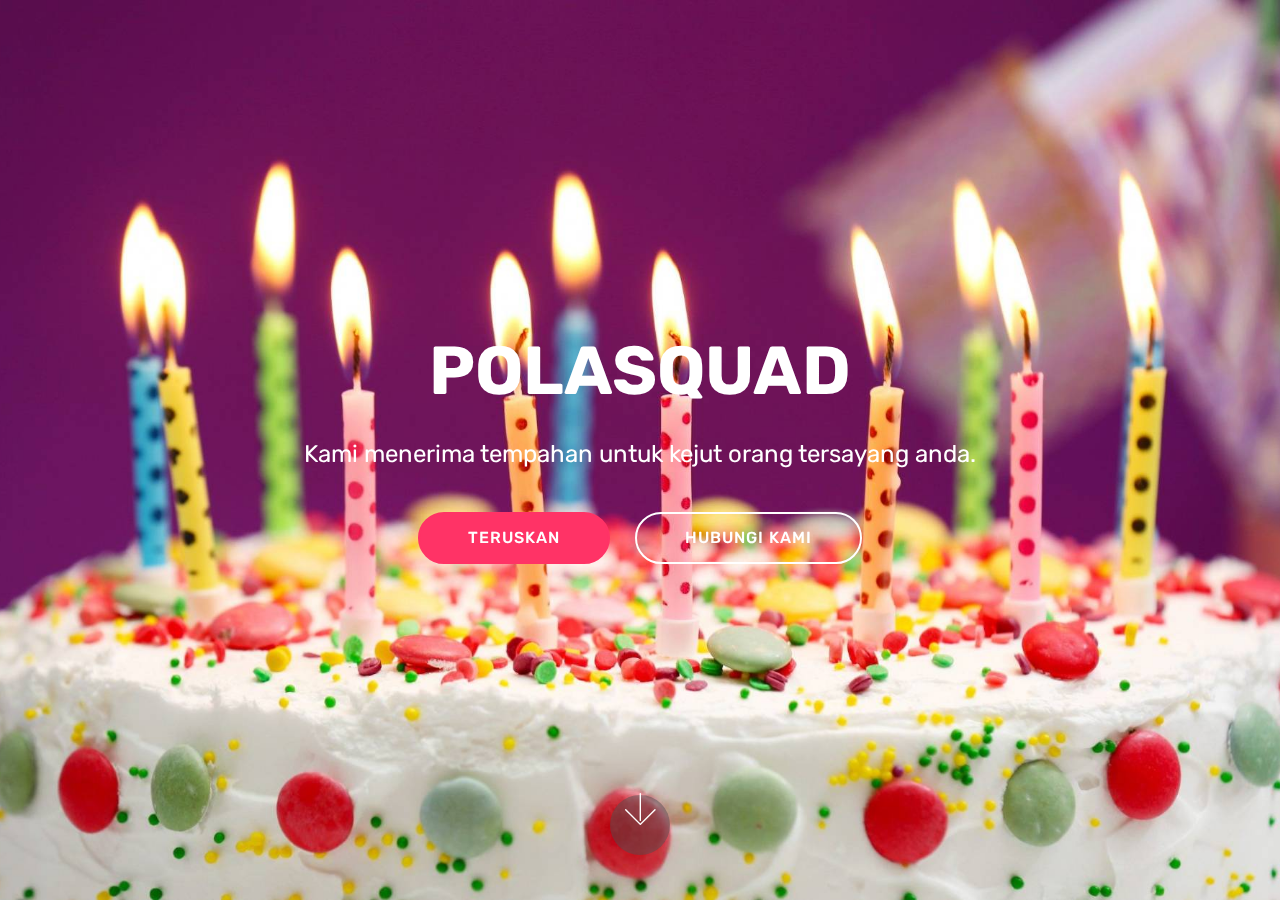
<file: index.html>
<!DOCTYPE html>
<html>
<head>
  <!-- Site made with Mobirise Website Builder v4.4.1, https://mobirise.com -->
  <meta charset="UTF-8">
  <meta http-equiv="X-UA-Compatible" content="IE=edge">
  <meta name="generator" content="Mobirise v4.4.1, mobirise.com">
  <meta name="viewport" content="width=device-width, initial-scale=1">
  <link rel="shortcut icon" href="assets/images/logo4.png" type="image/x-icon">
  <meta name="description" content="">
  <title>Home</title>
  <link rel="stylesheet" href="assets/web/assets/mobirise-icons/mobirise-icons.css">
  <link rel="stylesheet" href="assets/tether/tether.min.css">
  <link rel="stylesheet" href="assets/bootstrap/css/bootstrap.min.css">
  <link rel="stylesheet" href="assets/bootstrap/css/bootstrap-grid.min.css">
  <link rel="stylesheet" href="assets/bootstrap/css/bootstrap-reboot.min.css">
  <link rel="stylesheet" href="assets/theme/css/style.css">
  <link rel="stylesheet" href="assets/mobirise/css/mbr-additional.css" type="text/css">
  
  
  
</head>
<body>
<section class="cid-qDKL3vaZjy mbr-fullscreen mbr-parallax-background" id="header2-0" data-rv-view="12">

    

    

    <div class="container align-center">
        <div class="row justify-content-md-center">
            <div class="mbr-white col-md-10">
                <h1 class="mbr-section-title mbr-bold pb-3 mbr-fonts-style display-1">
                    POLASQUAD</h1>
                
                <p class="mbr-text pb-3 mbr-fonts-style display-5">Kami menerima tempahan untuk kejut orang tersayang anda.</p>
                <div class="mbr-section-btn"><a class="btn btn-md btn-secondary display-4" href="page1.html">TERUSKAN</a>
                    <a class="btn btn-md btn-white-outline display-4" href="page2.html">HUBUNGI KAMI</a></div>
            </div>
        </div>
    </div>
    <div class="mbr-arrow hidden-sm-down" aria-hidden="true">
        <a href="#next">
            <i class="mbri-down mbr-iconfont"></i>
        </a>
    </div>
</section>


  <section class="engine"><a href="https://mobirise.co/b">free web creator</a></section><script src="assets/web/assets/jquery/jquery.min.js"></script>
  <script src="assets/popper/popper.min.js"></script>
  <script src="assets/tether/tether.min.js"></script>
  <script src="assets/bootstrap/js/bootstrap.min.js"></script>
  <script src="assets/smooth-scroll/smooth-scroll.js"></script>
  <script src="assets/jarallax/jarallax.min.js"></script>
  <script src="assets/theme/js/script.js"></script>
  
  
</body>
</html>
</file>
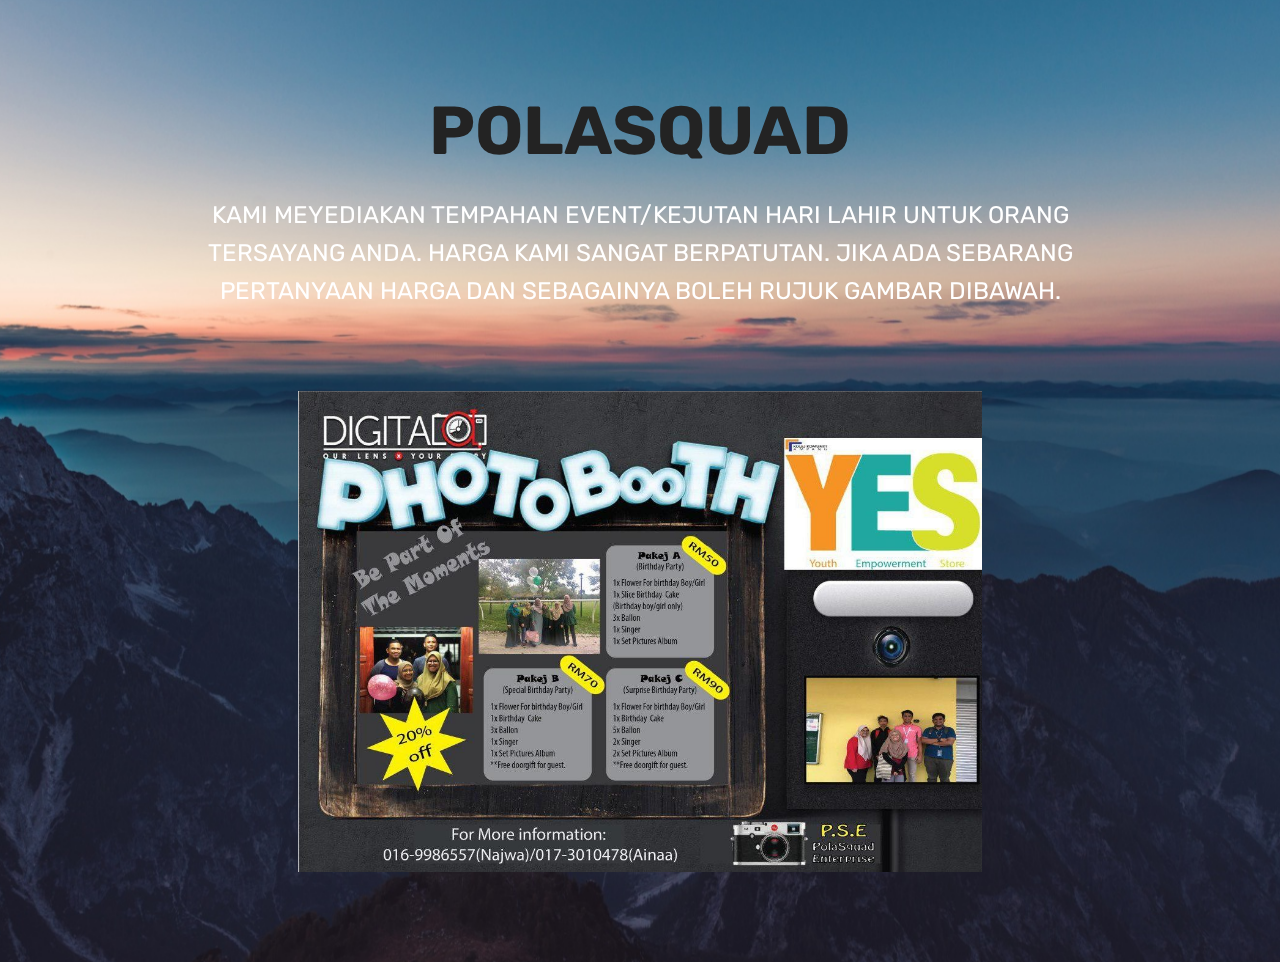
<file: page1.html>
<!DOCTYPE html>
<html>
<head>
  <!-- Site made with Mobirise Website Builder v4.4.1, https://mobirise.com -->
  <meta charset="UTF-8">
  <meta http-equiv="X-UA-Compatible" content="IE=edge">
  <meta name="generator" content="Mobirise v4.4.1, mobirise.com">
  <meta name="viewport" content="width=device-width, initial-scale=1">
  <link rel="shortcut icon" href="assets/images/logo4.png" type="image/x-icon">
  <meta name="description" content="Web Creator Description">
  <title>Page 1</title>
  <link rel="stylesheet" href="assets/tether/tether.min.css">
  <link rel="stylesheet" href="assets/bootstrap/css/bootstrap.min.css">
  <link rel="stylesheet" href="assets/bootstrap/css/bootstrap-grid.min.css">
  <link rel="stylesheet" href="assets/bootstrap/css/bootstrap-reboot.min.css">
  <link rel="stylesheet" href="assets/theme/css/style.css">
  <link rel="stylesheet" href="assets/mobirise/css/mbr-additional.css" type="text/css">
  
  
  
</head>
<body>
<section class="header4 cid-qDKMvajGzU mbr-parallax-background" id="header4-1" data-rv-view="15">

    

    

    <div class="container">
        <div class="row justify-content-md-center">
            <div class="media-content col-md-10">
                <h1 class="mbr-section-title align-center mbr-white pb-3 mbr-bold mbr-fonts-style display-1">
                    POLASQUAD</h1>
                
                <div class="mbr-text align-center mbr-white pb-3">
                    <p class="mbr-text mbr-fonts-style display-5">KAMI MEYEDIAKAN TEMPAHAN EVENT/KEJUTAN HARI LAHIR UNTUK ORANG TERSAYANG ANDA. HARGA KAMI SANGAT BERPATUTAN. JIKA ADA SEBARANG PERTANYAAN HARGA DAN SEBAGAINYA BOLEH RUJUK GAMBAR DIBAWAH.</p>
                </div>
                
            </div>
            <div class="mbr-figure pt-5">
                <img src="assets/images/photo-2017-12-14-12-56-10-1118x787.jpg" alt="Mobirise" title="" media-simple="true" style="width: 60%;">
            </div>
        </div>
    </div>
</section>


  <section class="engine"><a href="https://mobirise.co/n">bootstrap modal form</a></section><script src="assets/web/assets/jquery/jquery.min.js"></script>
  <script src="assets/popper/popper.min.js"></script>
  <script src="assets/tether/tether.min.js"></script>
  <script src="assets/bootstrap/js/bootstrap.min.js"></script>
  <script src="assets/smooth-scroll/smooth-scroll.js"></script>
  <script src="assets/jarallax/jarallax.min.js"></script>
  <script src="assets/theme/js/script.js"></script>
  
  
</body>
</html>
</file>
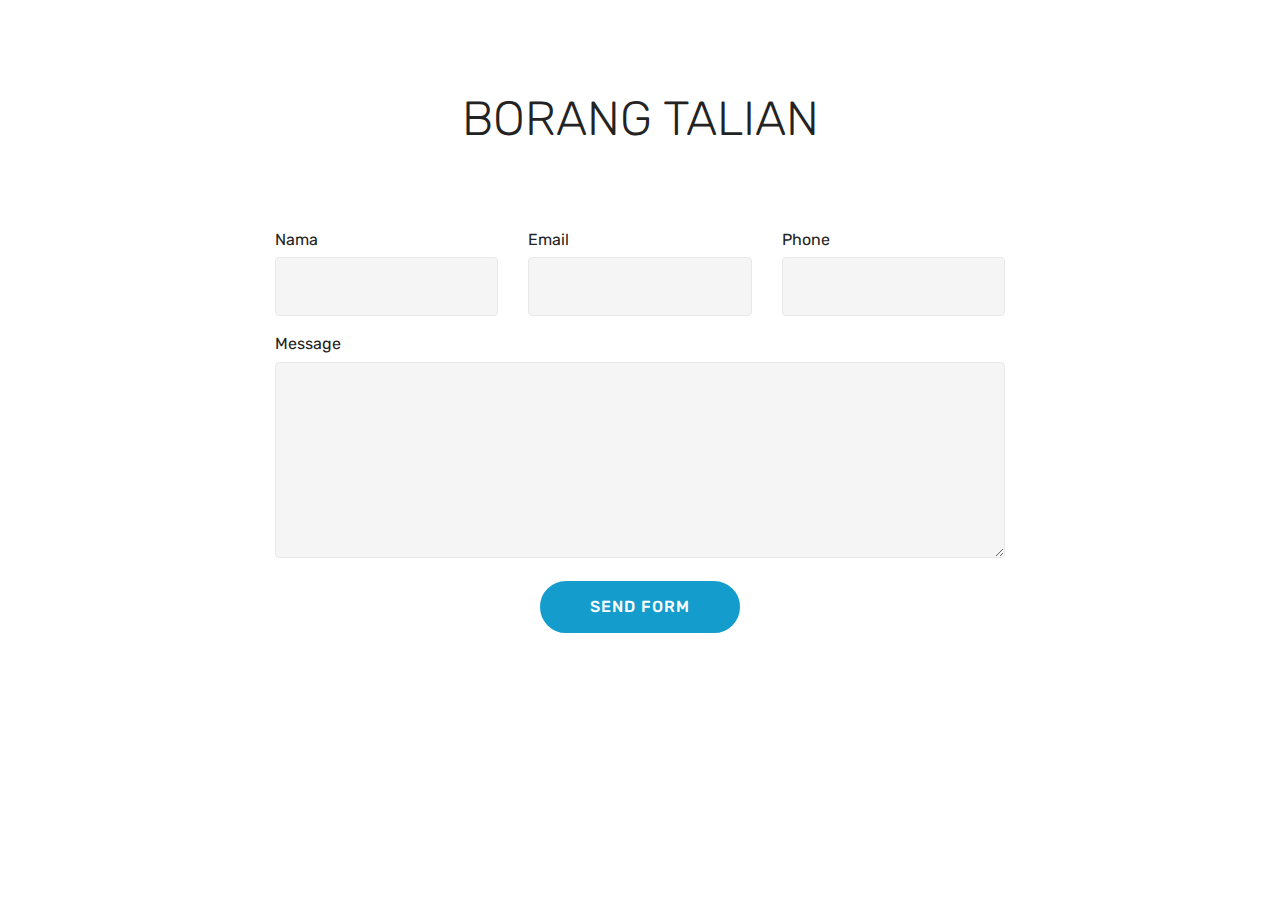
<file: page2.html>
<!DOCTYPE html>
<html>
<head>
  <!-- Site made with Mobirise Website Builder v4.4.1, https://mobirise.com -->
  <meta charset="UTF-8">
  <meta http-equiv="X-UA-Compatible" content="IE=edge">
  <meta name="generator" content="Mobirise v4.4.1, mobirise.com">
  <meta name="viewport" content="width=device-width, initial-scale=1">
  <link rel="shortcut icon" href="assets/images/logo4.png" type="image/x-icon">
  <meta name="description" content="Website Generator Description">
  <title>Page 2</title>
  <link rel="stylesheet" href="assets/tether/tether.min.css">
  <link rel="stylesheet" href="assets/bootstrap/css/bootstrap.min.css">
  <link rel="stylesheet" href="assets/bootstrap/css/bootstrap-grid.min.css">
  <link rel="stylesheet" href="assets/bootstrap/css/bootstrap-reboot.min.css">
  <link rel="stylesheet" href="assets/theme/css/style.css">
  <link rel="stylesheet" href="assets/mobirise/css/mbr-additional.css" type="text/css">
  
  
  
</head>
<body>
<section class="mbr-section form1 cid-qDKNI6PWOG" id="form1-2" data-rv-view="18">

    

    
    <div class="container">
        <div class="row justify-content-center">
            <div class="title col-12 col-lg-8">
                <h2 class="mbr-section-title align-center pb-3 mbr-fonts-style display-2">BORANG TALIAN</h2>
                <h3 class="mbr-section-subtitle align-center mbr-light pb-3 mbr-fonts-style display-5"></h3>
            </div>
        </div>
    </div>
    <div class="container">
        <div class="row justify-content-center">
            <div class="media-container-column col-lg-8" data-form-type="formoid">
                    <div data-form-alert="" hidden="">
                        Thanks for filling out the form!
                    </div>
            
                    <form class="mbr-form" action="https://mobirise.com/" method="post" data-form-title="Mobirise Form"><input type="hidden" data-form-email="true" value="W3/ew23H/WoRJPjEWqAUeLjmsPhDM2iDrazjVWp/76phgKeLM/GvXE58++1oAv5HpC80dRJVjTDIEXOAWpOYKvj5kfVX98RRUOBgVNOUyn19lTTF8L5C8f3ZEgzmYwul">
                        <div class="row row-sm-offset">
                            <div class="col-md-4 multi-horizontal" data-for="name">
                                <div class="form-group">
                                    <label class="form-control-label mbr-fonts-style display-7" for="name-form1-2">Nama</label>
                                    <input type="text" class="form-control" name="name" data-form-field="Name" required="" id="name-form1-2">
                                </div>
                            </div>
                            <div class="col-md-4 multi-horizontal" data-for="email">
                                <div class="form-group">
                                    <label class="form-control-label mbr-fonts-style display-7" for="email-form1-2">Email</label>
                                    <input type="email" class="form-control" name="email" data-form-field="Email" required="" id="email-form1-2">
                                </div>
                            </div>
                            <div class="col-md-4 multi-horizontal" data-for="phone">
                                <div class="form-group">
                                    <label class="form-control-label mbr-fonts-style display-7" for="phone-form1-2">Phone</label>
                                    <input type="tel" class="form-control" name="phone" data-form-field="Phone" id="phone-form1-2">
                                </div>
                            </div>
                        </div>
                        <div class="form-group" data-for="message">
                            <label class="form-control-label mbr-fonts-style display-7" for="message-form1-2">Message</label>
                            <textarea type="text" class="form-control" name="message" rows="7" data-form-field="Message" id="message-form1-2"></textarea>
                        </div>
            
                        <span class="input-group-btn">
                            <button href="" type="submit" class="btn btn-primary btn-form display-4">SEND FORM</button>
                        </span>
                    </form>
            </div>
        </div>
    </div>
</section>


  <section class="engine"><a href="https://mobirise.co/m">bootstrap table</a></section><script src="assets/web/assets/jquery/jquery.min.js"></script>
  <script src="assets/popper/popper.min.js"></script>
  <script src="assets/tether/tether.min.js"></script>
  <script src="assets/bootstrap/js/bootstrap.min.js"></script>
  <script src="assets/smooth-scroll/smooth-scroll.js"></script>
  <script src="assets/theme/js/script.js"></script>
  <script src="assets/formoid/formoid.min.js"></script>
  
  
</body>
</html>
</file>
<file: assets/web/assets/mobirise-icons/mobirise-icons.css>
@font-face {
  font-family: 'MobiriseIcons';
  src:  url('mobirise-icons.eot?spat4u');
  src:  url('mobirise-icons.eot?spat4u#iefix') format('embedded-opentype'),
    url('mobirise-icons.ttf?spat4u') format('truetype'),
    url('mobirise-icons.woff?spat4u') format('woff'),
    url('mobirise-icons.svg?spat4u#MobiriseIcons') format('svg');
  font-weight: normal;
  font-style: normal;
}

[class^="mbri-"], [class*=" mbri-"] {
  /* use !important to prevent issues with browser extensions that change fonts */
  font-family: MobiriseIcons !important;
  speak: none;
  font-style: normal;
  font-weight: normal;
  font-variant: normal;
  text-transform: none;
  line-height: 1;

  /* Better Font Rendering =========== */
  -webkit-font-smoothing: antialiased;
  -moz-osx-font-smoothing: grayscale;
}

.mbri-add-submenu:before {
  content: "\e900";
}
.mbri-alert:before {
  content: "\e901";
}
.mbri-align-center:before {
  content: "\e902";
}
.mbri-align-justify:before {
  content: "\e903";
}
.mbri-align-left:before {
  content: "\e904";
}
.mbri-align-right:before {
  content: "\e905";
}
.mbri-android:before {
  content: "\e906";
}
.mbri-apple:before {
  content: "\e907";
}
.mbri-arrow-down:before {
  content: "\e908";
}
.mbri-arrow-next:before {
  content: "\e909";
}
.mbri-arrow-prev:before {
  content: "\e90a";
}
.mbri-arrow-up:before {
  content: "\e90b";
}
.mbri-bold:before {
  content: "\e90c";
}
.mbri-bookmark:before {
  content: "\e90d";
}
.mbri-bootstrap:before {
  content: "\e90e";
}
.mbri-briefcase:before {
  content: "\e90f";
}
.mbri-browse:before {
  content: "\e910";
}
.mbri-bulleted-list:before {
  content: "\e911";
}
.mbri-calendar:before {
  content: "\e912";
}
.mbri-camera:before {
  content: "\e913";
}
.mbri-cart-add:before {
  content: "\e914";
}
.mbri-cart-full:before {
  content: "\e915";
}
.mbri-cash:before {
  content: "\e916";
}
.mbri-change-style:before {
  content: "\e917";
}
.mbri-chat:before {
  content: "\e918";
}
.mbri-clock:before {
  content: "\e919";
}
.mbri-close:before {
  content: "\e91a";
}
.mbri-cloud:before {
  content: "\e91b";
}
.mbri-code:before {
  content: "\e91c";
}
.mbri-contact-form:before {
  content: "\e91d";
}
.mbri-credit-card:before {
  content: "\e91e";
}
.mbri-cursor-click:before {
  content: "\e91f";
}
.mbri-cust-feedback:before {
  content: "\e920";
}
.mbri-database:before {
  content: "\e921";
}
.mbri-delivery:before {
  content: "\e922";
}
.mbri-desktop:before {
  content: "\e923";
}
.mbri-devices:before {
  content: "\e924";
}
.mbri-down:before {
  content: "\e925";
}
.mbri-download:before {
  content: "\e989";
}
.mbri-drag-n-drop:before {
  content: "\e927";
}
.mbri-drag-n-drop2:before {
  content: "\e928";
}
.mbri-edit:before {
  content: "\e929";
}
.mbri-edit2:before {
  content: "\e92a";
}
.mbri-error:before {
  content: "\e92b";
}
.mbri-extension:before {
  content: "\e92c";
}
.mbri-features:before {
  content: "\e92d";
}
.mbri-file:before {
  content: "\e92e";
}
.mbri-flag:before {
  content: "\e92f";
}
.mbri-folder:before {
  content: "\e930";
}
.mbri-gift:before {
  content: "\e931";
}
.mbri-github:before {
  content: "\e932";
}
.mbri-globe:before {
  content: "\e933";
}
.mbri-globe-2:before {
  content: "\e934";
}
.mbri-growing-chart:before {
  content: "\e935";
}
.mbri-hearth:before {
  content: "\e936";
}
.mbri-help:before {
  content: "\e937";
}
.mbri-home:before {
  content: "\e938";
}
.mbri-hot-cup:before {
  content: "\e939";
}
.mbri-idea:before {
  content: "\e93a";
}
.mbri-image-gallery:before {
  content: "\e93b";
}
.mbri-image-slider:before {
  content: "\e93c";
}
.mbri-info:before {
  content: "\e93d";
}
.mbri-italic:before {
  content: "\e93e";
}
.mbri-key:before {
  content: "\e93f";
}
.mbri-laptop:before {
  content: "\e940";
}
.mbri-layers:before {
  content: "\e941";
}
.mbri-left-right:before {
  content: "\e942";
}
.mbri-left:before {
  content: "\e943";
}
.mbri-letter:before {
  content: "\e944";
}
.mbri-like:before {
  content: "\e945";
}
.mbri-link:before {
  content: "\e946";
}
.mbri-lock:before {
  content: "\e947";
}
.mbri-login:before {
  content: "\e948";
}
.mbri-logout:before {
  content: "\e949";
}
.mbri-magic-stick:before {
  content: "\e94a";
}
.mbri-map-pin:before {
  content: "\e94b";
}
.mbri-menu:before {
  content: "\e94c";
}
.mbri-mobile:before {
  content: "\e94d";
}
.mbri-mobile2:before {
  content: "\e94e";
}
.mbri-mobirise:before {
  content: "\e94f";
}
.mbri-more-horizontal:before {
  content: "\e950";
}
.mbri-more-vertical:before {
  content: "\e951";
}
.mbri-music:before {
  content: "\e952";
}
.mbri-new-file:before {
  content: "\e953";
}
.mbri-numbered-list:before {
  content: "\e954";
}
.mbri-opened-folder:before {
  content: "\e955";
}
.mbri-pages:before {
  content: "\e956";
}
.mbri-paper-plane:before {
  content: "\e957";
}
.mbri-paperclip:before {
  content: "\e958";
}
.mbri-photo:before {
  content: "\e959";
}
.mbri-photos:before {
  content: "\e95a";
}
.mbri-pin:before {
  content: "\e95b";
}
.mbri-play:before {
  content: "\e95c";
}
.mbri-plus:before {
  content: "\e95d";
}
.mbri-preview:before {
  content: "\e95e";
}
.mbri-print:before {
  content: "\e95f";
}
.mbri-protect:before {
  content: "\e960";
}
.mbri-question:before {
  content: "\e961";
}
.mbri-quote-left:before {
  content: "\e962";
}
.mbri-quote-right:before {
  content: "\e963";
}
.mbri-refresh:before {
  content: "\e964";
}
.mbri-responsive:before {
  content: "\e965";
}
.mbri-right:before {
  content: "\e966";
}
.mbri-rocket:before {
  content: "\e967";
}
.mbri-sad-face:before {
  content: "\e968";
}
.mbri-sale:before {
  content: "\e969";
}
.mbri-save:before {
  content: "\e96a";
}
.mbri-search:before {
  content: "\e96b";
}
.mbri-setting:before {
  content: "\e96c";
}
.mbri-setting2:before {
  content: "\e96d";
}
.mbri-setting3:before {
  content: "\e96e";
}
.mbri-share:before {
  content: "\e96f";
}
.mbri-shopping-bag:before {
  content: "\e970";
}
.mbri-shopping-basket:before {
  content: "\e971";
}
.mbri-shopping-cart:before {
  content: "\e972";
}
.mbri-sites:before {
  content: "\e973";
}
.mbri-smile-face:before {
  content: "\e974";
}
.mbri-speed:before {
  content: "\e975";
}
.mbri-star:before {
  content: "\e976";
}
.mbri-success:before {
  content: "\e977";
}
.mbri-sun:before {
  content: "\e978";
}
.mbri-sun2:before {
  content: "\e979";
}
.mbri-tablet:before {
  content: "\e97a";
}
.mbri-tablet-vertical:before {
  content: "\e97b";
}
.mbri-target:before {
  content: "\e97c";
}
.mbri-timer:before {
  content: "\e97d";
}
.mbri-to-ftp:before {
  content: "\e97e";
}
.mbri-to-local-drive:before {
  content: "\e97f";
}
.mbri-touch-swipe:before {
  content: "\e980";
}
.mbri-touch:before {
  content: "\e981";
}
.mbri-trash:before {
  content: "\e982";
}
.mbri-underline:before {
  content: "\e983";
}
.mbri-unlink:before {
  content: "\e984";
}
.mbri-unlock:before {
  content: "\e985";
}
.mbri-up-down:before {
  content: "\e986";
}
.mbri-up:before {
  content: "\e987";
}
.mbri-update:before {
  content: "\e988";
}
.mbri-upload:before {
 content: "\e926"; 
}
.mbri-user:before {
  content: "\e98a";
}
.mbri-user2:before {
  content: "\e98b";
}
.mbri-users:before {
  content: "\e98c";
}
.mbri-video:before {
  content: "\e98d";
}
.mbri-video-play:before {
  content: "\e98e";
}
.mbri-watch:before {
  content: "\e98f";
}
.mbri-website-theme:before {
  content: "\e990";
}
.mbri-wifi:before {
  content: "\e991";
}
.mbri-windows:before {
  content: "\e992";
}
.mbri-zoom-out:before {
  content: "\e993";
}
.mbri-redo:before {
  content: "\e994";
}
.mbri-undo:before {
  content: "\e995";
}
</file>
<file: assets/theme/css/style.css>
/*!
 * Mobirise v4 theme (https://mobirise.com/)
 * Copyright 2017 Mobirise
 */
section {
  background-color: #eeeeee; }

section,
.container,
.container-fluid {
  position: relative;
  word-wrap: break-word; }

a.mbr-iconfont:hover {
  text-decoration: none; }

.article .lead p, .article .lead ul, .article .lead ol, .article .lead pre, .article .lead blockquote {
  margin-bottom: 0; }

a {
  font-style: normal;
  font-weight: 400;
  cursor: pointer; }
  a, a:hover {
    text-decoration: none; }

figure {
  margin-bottom: 0; }

body {
  color: #232323; }

h1, h2, h3, h4, h5, h6,
.h1, .h2, .h3, .h4, .h5, .h6,
.display-1, .display-2, .display-3, .display-4 {
  line-height: 1;
  word-break: break-word;
  word-wrap: break-word; }

b, strong {
  font-weight: bold; }

blockquote {
  padding: 10px 0 10px 20px;
  position: relative;
  border-left: 2px solid;
  border-color: #ff3366; }

input:-webkit-autofill, input:-webkit-autofill:hover, input:-webkit-autofill:focus, input:-webkit-autofill:active {
  transition-delay: 9999s;
  transition-property: background-color, color; }

textarea[type="hidden"] {
  display: none; }

body {
  position: relative; }

section {
  background-position: 50% 50%;
  background-repeat: no-repeat;
  background-size: cover; }
  section .mbr-background-video,
  section .mbr-background-video-preview {
    position: absolute;
    bottom: 0;
    left: 0;
    right: 0;
    top: 0; }

.hidden {
  visibility: hidden; }

.mbr-z-index20 {
  z-index: 20; }

/*! Base colors */
.mbr-white {
  color: #ffffff; }

.mbr-black {
  color: #000000; }

.mbr-bg-white {
  background-color: #ffffff; }

.mbr-bg-black {
  background-color: #000000; }

/*! Text-aligns */
.align-left {
  text-align: left; }

.align-center {
  text-align: center; }

.align-right {
  text-align: right; }

@media (max-width: 767px) {
  .align-left, .align-center, .align-right, .mbr-section-btn, .mbr-section-title {
    text-align: center; } }
/*! Font-weight  */
.mbr-light {
  font-weight: 300; }

.mbr-regular {
  font-weight: 400; }

.mbr-semibold {
  font-weight: 500; }

.mbr-bold {
  font-weight: 700; }

/*! Media  */
.media-size-item {
  -webkit-flex: 1 1 auto;
  -moz-flex: 1 1 auto;
  -ms-flex: 1 1 auto;
  -o-flex: 1 1 auto;
  flex: 1 1 auto; }

.media-content {
  -webkit-flex-basis: 100%;
  flex-basis: 100%; }

.media-container-row {
  display: -ms-flexbox;
  display: -webkit-flex;
  display: flex;
  -webkit-flex-direction: row;
  -ms-flex-direction: row;
  flex-direction: row;
  -webkit-flex-wrap: wrap;
  -ms-flex-wrap: wrap;
  flex-wrap: wrap;
  -webkit-justify-content: center;
  -ms-flex-pack: center;
  justify-content: center;
  -webkit-align-content: center;
  -ms-flex-line-pack: center;
  align-content: center;
  -webkit-align-items: start;
  -ms-flex-align: start;
  align-items: start; }
  .media-container-row .media-size-item {
    width: 400px; }

.media-container-column {
  display: -ms-flexbox;
  display: -webkit-flex;
  display: flex;
  -webkit-flex-direction: column;
  -ms-flex-direction: column;
  flex-direction: column;
  -webkit-flex-wrap: wrap;
  -ms-flex-wrap: wrap;
  flex-wrap: wrap;
  -webkit-justify-content: center;
  -ms-flex-pack: center;
  justify-content: center;
  -webkit-align-content: center;
  -ms-flex-line-pack: center;
  align-content: center;
  -webkit-align-items: stretch;
  -ms-flex-align: stretch;
  align-items: stretch; }
  .media-container-column > * {
    width: 100%; }

@media (min-width: 992px) {
  .media-container-row {
    -webkit-flex-wrap: nowrap;
    -ms-flex-wrap: nowrap;
    flex-wrap: nowrap; } }
figure {
  overflow: hidden; }

figure[mbr-media-size] {
  transition: width 0.1s; }

.mbr-figure img, .mbr-figure iframe {
  display: block;
  width: 100%; }

.card {
  background-color: transparent;
  border: none; }

.card-img {
  text-align: center;
  flex-shrink: 0; }

.media {
  max-width: 100%;
  margin: 0 auto; }

.mbr-figure {
  -ms-flex-item-align: center;
  -ms-grid-row-align: center;
  -webkit-align-self: center;
  align-self: center; }

.media-container > div {
  max-width: 100%; }

.mbr-figure img, .card-img img {
  width: 100%; }

@media (max-width: 991px) {
  .media-size-item {
    width: auto !important; }

  .media {
    width: auto; }

  .mbr-figure {
    width: 100% !important; } }
/*! Buttons */
.mbr-section-btn {
  margin-left: -.25rem;
  margin-right: -.25rem;
  font-size: 0; }

nav .mbr-section-btn {
  margin-left: 0rem;
  margin-right: 0rem; }

/*! Btn icon margin */
.btn .mbr-iconfont, .btn.btn-sm .mbr-iconfont {
  cursor: pointer;
  margin-right: 0.5rem; }

.btn.btn-md .mbr-iconfont, .btn.btn-md .mbr-iconfont {
  margin-right: 0.8rem; }

.mbr-regular {
  font-weight: 400; }

.mbr-semibold {
  font-weight: 500; }

.mbr-bold {
  font-weight: 700; }

[type="submit"] {
  -webkit-appearance: none; }

/*! Full-screen */
.mbr-fullscreen .mbr-overlay {
  min-height: 100vh; }

.mbr-fullscreen {
  display: flex;
  display: -webkit-flex;
  display: -moz-flex;
  display: -ms-flex;
  display: -o-flex;
  align-items: center;
  -webkit-align-items: center;
  min-height: 100vh;
  padding-top: 3rem;
  padding-bottom: 3rem; }

/*! Map */
.map {
  height: 25rem;
  position: relative; }
  .map iframe {
    width: 100%;
    height: 100%; }

/* Form */
.form-asterisk {
  font-family: initial;
  position: absolute;
  top: -2px;
  font-weight: normal; }

/*! Scroll to top arrow */
.mbr-arrow-up {
  bottom: 25px;
  right: 90px;
  position: fixed;
  text-align: right;
  z-index: 5000;
  color: #ffffff;
  font-size: 32px;
  transform: rotate(180deg);
  -webkit-transform: rotate(180deg); }

.mbr-arrow-up a {
  background: rgba(0, 0, 0, 0.2);
  border-radius: 3px;
  color: #fff;
  display: inline-block;
  height: 60px;
  width: 60px;
  outline-style: none !important;
  position: relative;
  text-decoration: none;
  transition: all .3s ease-in-out;
  cursor: pointer;
  text-align: center; }
  .mbr-arrow-up a:hover {
    background-color: rgba(0, 0, 0, 0.4); }
  .mbr-arrow-up a i {
    line-height: 60px; }

.mbr-arrow-up-icon {
  display: block;
  color: #fff; }

.mbr-arrow-up-icon::before {
  content: "\203a";
  display: inline-block;
  font-family: serif;
  font-size: 32px;
  line-height: 1;
  font-style: normal;
  position: relative;
  top: 6px;
  left: -4px;
  -webkit-transform: rotate(-90deg);
  transform: rotate(-90deg); }

/*! Arrow Down */
.mbr-arrow {
  position: absolute;
  bottom: 45px;
  left: 50%;
  width: 60px;
  height: 60px;
  cursor: pointer;
  background-color: rgba(80, 80, 80, 0.5);
  border-radius: 50%;
  -webkit-transform: translateX(-50%);
  transform: translateX(-50%); }
  .mbr-arrow > a {
    display: inline-block;
    text-decoration: none;
    outline-style: none;
    -webkit-animation: arrowdown 1.7s ease-in-out infinite;
    animation: arrowdown 1.7s ease-in-out infinite; }
    .mbr-arrow > a > i {
      position: absolute;
      top: -2px;
      left: 15px;
      font-size: 2rem; }

@keyframes arrowdown {
  0% {
    transform: translateY(0px);
    -webkit-transform: translateY(0px); }
  50% {
    transform: translateY(-5px);
    -webkit-transform: translateY(-5px); }
  100% {
    transform: translateY(0px);
    -webkit-transform: translateY(0px); } }
@-webkit-keyframes arrowdown {
  0% {
    transform: translateY(0px);
    -webkit-transform: translateY(0px); }
  50% {
    transform: translateY(-5px);
    -webkit-transform: translateY(-5px); }
  100% {
    transform: translateY(0px);
    -webkit-transform: translateY(0px); } }
@media (max-width: 500px) {
  .mbr-arrow-up {
    left: 50%;
    right: auto;
    transform: translateX(-50%) rotate(180deg);
    -webkit-transform: translateX(-50%) rotate(180deg); } }
/*Gradients animation*/
@keyframes gradient-animation {
  from {
    background-position: 0% 100%;
    animation-timing-function: ease-in-out; }
  to {
    background-position: 100% 0%;
    animation-timing-function: ease-in-out; } }
@-webkit-keyframes gradient-animation {
  from {
    background-position: 0% 100%;
    animation-timing-function: ease-in-out; }
  to {
    background-position: 100% 0%;
    animation-timing-function: ease-in-out; } }
.bg-gradient {
  background-size: 200% 200%;
  animation: gradient-animation 5s infinite alternate;
  -webkit-animation: gradient-animation 5s infinite alternate; }

.menu .navbar-brand {
  display: -webkit-flex; }
  .menu .navbar-brand span {
    display: flex;
    display: -webkit-flex; }
  .menu .navbar-brand .navbar-caption-wrap {
    display: -webkit-flex; }
  .menu .navbar-brand .navbar-logo img {
    display: -webkit-flex; }
@media (min-width: 768px) and (max-width: 991px) {
  .menu .navbar-toggleable-sm .navbar-nav {
    display: -webkit-box;
    display: -webkit-flex;
    display: -ms-flexbox; } }
@media (min-width: 992px) {
  .menu .navbar-nav.nav-dropdown {
    display: -webkit-flex; }
  .menu .navbar-toggleable-sm .navbar-collapse {
    display: -webkit-flex !important; } }

/*# sourceMappingURL=style.css.map */
.engine {
	position: absolute;
	text-indent: -2400px;
	text-align: center;
	padding: 0;
	top: 0;
	left: -2400px;
}
</file>
<file: assets/mobirise/css/mbr-additional.css>
@import url(https://fonts.googleapis.com/css?family=Rubik:300,300i,400,400i,500,500i,700,700i,900,900i);





body {
  font-style: normal;
  line-height: 1.5;
}
.mbr-section-title {
  font-style: normal;
  line-height: 1.2;
}
.mbr-section-subtitle {
  line-height: 1.3;
}
.mbr-text {
  font-style: normal;
  line-height: 1.6;
}
.display-1 {
  font-family: 'Rubik', sans-serif;
  font-size: 4.25rem;
}
.display-1 > .mbr-iconfont {
  font-size: 6.8rem;
}
.display-2 {
  font-family: 'Rubik', sans-serif;
  font-size: 3rem;
}
.display-2 > .mbr-iconfont {
  font-size: 4.8rem;
}
.display-4 {
  font-family: 'Rubik', sans-serif;
  font-size: 1rem;
}
.display-4 > .mbr-iconfont {
  font-size: 1.6rem;
}
.display-5 {
  font-family: 'Rubik', sans-serif;
  font-size: 1.5rem;
}
.display-5 > .mbr-iconfont {
  font-size: 2.4rem;
}
.display-7 {
  font-family: 'Rubik', sans-serif;
  font-size: 1rem;
}
.display-7 > .mbr-iconfont {
  font-size: 1.6rem;
}
/* ---- Fluid typography for mobile devices ---- */
/* 1.4 - font scale ratio ( bootstrap == 1.42857 ) */
/* 100vw - current viewport width */
/* (48 - 20)  48 == 48rem == 768px, 20 == 20rem == 320px(minimal supported viewport) */
/* 0.65 - min scale variable, may vary */
@media (max-width: 768px) {
  .display-1 {
    font-size: 3.4rem;
    font-size: calc( 2.1374999999999997rem + (4.25 - 2.1374999999999997) * ((100vw - 20rem) / (48 - 20)));
    line-height: calc( 1.4 * (2.1374999999999997rem + (4.25 - 2.1374999999999997) * ((100vw - 20rem) / (48 - 20))));
  }
  .display-2 {
    font-size: 2.4rem;
    font-size: calc( 1.7rem + (3 - 1.7) * ((100vw - 20rem) / (48 - 20)));
    line-height: calc( 1.4 * (1.7rem + (3 - 1.7) * ((100vw - 20rem) / (48 - 20))));
  }
  .display-4 {
    font-size: 0.8rem;
    font-size: calc( 1rem + (1 - 1) * ((100vw - 20rem) / (48 - 20)));
    line-height: calc( 1.4 * (1rem + (1 - 1) * ((100vw - 20rem) / (48 - 20))));
  }
  .display-5 {
    font-size: 1.2rem;
    font-size: calc( 1.175rem + (1.5 - 1.175) * ((100vw - 20rem) / (48 - 20)));
    line-height: calc( 1.4 * (1.175rem + (1.5 - 1.175) * ((100vw - 20rem) / (48 - 20))));
  }
}
/* Buttons */
.btn {
  font-weight: 500;
  border-width: 2px;
  font-style: normal;
  letter-spacing: 1px;
  margin: .4rem .8rem;
  white-space: normal;
  -webkit-transition: all 0.3s ease-in-out;
  -moz-transition: all 0.3s ease-in-out;
  transition: all 0.3s ease-in-out;
  padding: 1rem 3rem;
  border-radius: 3px;
  display: inline-flex;
  align-items: center;
  justify-content: center;
  word-break: break-word;
}
.btn-sm {
  font-weight: 500;
  letter-spacing: 1px;
  -webkit-transition: all 0.3s ease-in-out;
  -moz-transition: all 0.3s ease-in-out;
  transition: all 0.3s ease-in-out;
  padding: 0.6rem 1.5rem;
  border-radius: 3px;
}
.btn-md {
  font-weight: 500;
  letter-spacing: 1px;
  margin: .4rem .8rem !important;
  -webkit-transition: all 0.3s ease-in-out;
  -moz-transition: all 0.3s ease-in-out;
  transition: all 0.3s ease-in-out;
  padding: 1rem 3rem;
  border-radius: 3px;
}
.btn-lg {
  font-weight: 500;
  letter-spacing: 1px;
  margin: .4rem .8rem !important;
  -webkit-transition: all 0.3s ease-in-out;
  -moz-transition: all 0.3s ease-in-out;
  transition: all 0.3s ease-in-out;
  padding: 1.2rem 3.2rem;
  border-radius: 3px;
}
.bg-primary {
  background-color: #149dcc !important;
}
.bg-success {
  background-color: #f7ed4a !important;
}
.bg-info {
  background-color: #82786e !important;
}
.bg-warning {
  background-color: #879a9f !important;
}
.bg-danger {
  background-color: #b1a374 !important;
}
.btn-primary,
.btn-primary:active {
  background-color: #149dcc;
  border-color: #149dcc;
  color: #ffffff;
}
.btn-primary:hover,
.btn-primary:focus,
.btn-primary.focus,
.btn-primary.active {
  color: #ffffff;
  background-color: #0d6786;
  border-color: #0d6786;
}
.btn-primary.disabled,
.btn-primary:disabled {
  color: #ffffff !important;
  background-color: #0d6786 !important;
  border-color: #0d6786 !important;
}
.btn-secondary,
.btn-secondary:active {
  background-color: #ff3366;
  border-color: #ff3366;
  color: #ffffff;
}
.btn-secondary:hover,
.btn-secondary:focus,
.btn-secondary.focus,
.btn-secondary.active {
  color: #ffffff;
  background-color: #e50039;
  border-color: #e50039;
}
.btn-secondary.disabled,
.btn-secondary:disabled {
  color: #ffffff !important;
  background-color: #e50039 !important;
  border-color: #e50039 !important;
}
.btn-info,
.btn-info:active {
  background-color: #82786e;
  border-color: #82786e;
  color: #ffffff;
}
.btn-info:hover,
.btn-info:focus,
.btn-info.focus,
.btn-info.active {
  color: #ffffff;
  background-color: #59524b;
  border-color: #59524b;
}
.btn-info.disabled,
.btn-info:disabled {
  color: #ffffff !important;
  background-color: #59524b !important;
  border-color: #59524b !important;
}
.btn-success,
.btn-success:active {
  background-color: #f7ed4a;
  border-color: #f7ed4a;
  color: #ffffff;
}
.btn-success:hover,
.btn-success:focus,
.btn-success.focus,
.btn-success.active {
  color: #ffffff;
  background-color: #eadd0a;
  border-color: #eadd0a;
}
.btn-success.disabled,
.btn-success:disabled {
  color: #ffffff !important;
  background-color: #eadd0a !important;
  border-color: #eadd0a !important;
}
.btn-warning,
.btn-warning:active {
  background-color: #879a9f;
  border-color: #879a9f;
  color: #ffffff;
}
.btn-warning:hover,
.btn-warning:focus,
.btn-warning.focus,
.btn-warning.active {
  color: #ffffff;
  background-color: #617479;
  border-color: #617479;
}
.btn-warning.disabled,
.btn-warning:disabled {
  color: #ffffff !important;
  background-color: #617479 !important;
  border-color: #617479 !important;
}
.btn-danger,
.btn-danger:active {
  background-color: #b1a374;
  border-color: #b1a374;
  color: #ffffff;
}
.btn-danger:hover,
.btn-danger:focus,
.btn-danger.focus,
.btn-danger.active {
  color: #ffffff;
  background-color: #8b7d4e;
  border-color: #8b7d4e;
}
.btn-danger.disabled,
.btn-danger:disabled {
  color: #ffffff !important;
  background-color: #8b7d4e !important;
  border-color: #8b7d4e !important;
}
.btn-white {
  color: #333333 !important;
}
.btn-white,
.btn-white:active {
  background-color: #ffffff;
  border-color: #ffffff;
  color: #ffffff;
}
.btn-white:hover,
.btn-white:focus,
.btn-white.focus,
.btn-white.active {
  color: #ffffff;
  background-color: #d4d4d4;
  border-color: #d4d4d4;
}
.btn-white.disabled,
.btn-white:disabled {
  color: #ffffff !important;
  background-color: #d4d4d4 !important;
  border-color: #d4d4d4 !important;
}
.btn-black,
.btn-black:active {
  background-color: #333333;
  border-color: #333333;
  color: #ffffff;
}
.btn-black:hover,
.btn-black:focus,
.btn-black.focus,
.btn-black.active {
  color: #ffffff;
  background-color: #0d0d0d;
  border-color: #0d0d0d;
}
.btn-black.disabled,
.btn-black:disabled {
  color: #ffffff !important;
  background-color: #0d0d0d !important;
  border-color: #0d0d0d !important;
}
.btn-primary-outline,
.btn-primary-outline:active {
  background: none;
  border-color: #0b566f;
  color: #0b566f;
}
.btn-primary-outline:hover,
.btn-primary-outline:focus,
.btn-primary-outline.focus,
.btn-primary-outline.active {
  color: #ffffff;
  background-color: #149dcc;
  border-color: #149dcc;
}
.btn-primary-outline.disabled,
.btn-primary-outline:disabled {
  color: #ffffff !important;
  background-color: #149dcc !important;
  border-color: #149dcc !important;
}
.btn-secondary-outline,
.btn-secondary-outline:active {
  background: none;
  border-color: #cc0033;
  color: #cc0033;
}
.btn-secondary-outline:hover,
.btn-secondary-outline:focus,
.btn-secondary-outline.focus,
.btn-secondary-outline.active {
  color: #ffffff;
  background-color: #ff3366;
  border-color: #ff3366;
}
.btn-secondary-outline.disabled,
.btn-secondary-outline:disabled {
  color: #ffffff !important;
  background-color: #ff3366 !important;
  border-color: #ff3366 !important;
}
.btn-info-outline,
.btn-info-outline:active {
  background: none;
  border-color: #4b453f;
  color: #4b453f;
}
.btn-info-outline:hover,
.btn-info-outline:focus,
.btn-info-outline.focus,
.btn-info-outline.active {
  color: #ffffff;
  background-color: #82786e;
  border-color: #82786e;
}
.btn-info-outline.disabled,
.btn-info-outline:disabled {
  color: #ffffff !important;
  background-color: #82786e !important;
  border-color: #82786e !important;
}
.btn-success-outline,
.btn-success-outline:active {
  background: none;
  border-color: #d2c609;
  color: #d2c609;
}
.btn-success-outline:hover,
.btn-success-outline:focus,
.btn-success-outline.focus,
.btn-success-outline.active {
  color: #ffffff;
  background-color: #f7ed4a;
  border-color: #f7ed4a;
}
.btn-success-outline.disabled,
.btn-success-outline:disabled {
  color: #ffffff !important;
  background-color: #f7ed4a !important;
  border-color: #f7ed4a !important;
}
.btn-warning-outline,
.btn-warning-outline:active {
  background: none;
  border-color: #55666b;
  color: #55666b;
}
.btn-warning-outline:hover,
.btn-warning-outline:focus,
.btn-warning-outline.focus,
.btn-warning-outline.active {
  color: #ffffff;
  background-color: #879a9f;
  border-color: #879a9f;
}
.btn-warning-outline.disabled,
.btn-warning-outline:disabled {
  color: #ffffff !important;
  background-color: #879a9f !important;
  border-color: #879a9f !important;
}
.btn-danger-outline,
.btn-danger-outline:active {
  background: none;
  border-color: #7a6e45;
  color: #7a6e45;
}
.btn-danger-outline:hover,
.btn-danger-outline:focus,
.btn-danger-outline.focus,
.btn-danger-outline.active {
  color: #ffffff;
  background-color: #b1a374;
  border-color: #b1a374;
}
.btn-danger-outline.disabled,
.btn-danger-outline:disabled {
  color: #ffffff !important;
  background-color: #b1a374 !important;
  border-color: #b1a374 !important;
}
.btn-black-outline,
.btn-black-outline:active {
  background: none;
  border-color: #000000;
  color: #000000;
}
.btn-black-outline:hover,
.btn-black-outline:focus,
.btn-black-outline.focus,
.btn-black-outline.active {
  color: #ffffff;
  background-color: #333333;
  border-color: #333333;
}
.btn-black-outline.disabled,
.btn-black-outline:disabled {
  color: #ffffff !important;
  background-color: #333333 !important;
  border-color: #333333 !important;
}
.btn-white-outline,
.btn-white-outline:active,
.btn-white-outline.active {
  background: none;
  border-color: #ffffff;
  color: #ffffff;
}
.btn-white-outline:hover,
.btn-white-outline:focus,
.btn-white-outline.focus {
  color: #333333;
  background-color: #ffffff;
  border-color: #ffffff;
}
.text-primary {
  color: #149dcc !important;
}
.text-secondary {
  color: #ff3366 !important;
}
.text-success {
  color: #f7ed4a !important;
}
.text-info {
  color: #82786e !important;
}
.text-warning {
  color: #879a9f !important;
}
.text-danger {
  color: #b1a374 !important;
}
.text-white {
  color: #ffffff !important;
}
.text-black {
  color: #000000 !important;
}
a.text-primary:hover,
a.text-primary:focus {
  color: #0b566f !important;
}
a.text-secondary:hover,
a.text-secondary:focus {
  color: #cc0033 !important;
}
a.text-success:hover,
a.text-success:focus {
  color: #d2c609 !important;
}
a.text-info:hover,
a.text-info:focus {
  color: #4b453f !important;
}
a.text-warning:hover,
a.text-warning:focus {
  color: #55666b !important;
}
a.text-danger:hover,
a.text-danger:focus {
  color: #7a6e45 !important;
}
a.text-white:hover,
a.text-white:focus {
  color: #b3b3b3 !important;
}
a.text-black:hover,
a.text-black:focus {
  color: #4d4d4d !important;
}
.alert-success {
  background-color: #70c770;
}
.alert-info {
  background-color: #82786e;
}
.alert-warning {
  background-color: #879a9f;
}
.alert-danger {
  background-color: #b1a374;
}
.mbr-section-btn a.btn:not(.btn-form) {
  border-radius: 100px;
}
.mbr-section-btn a.btn:not(.btn-form):hover {
  box-shadow: 0 10px 40px 0 rgba(0, 0, 0, 0.2);
}
.mbr-gallery-filter li a {
  border-radius: 100px !important;
}
.mbr-gallery-filter li.active .btn {
  background-color: #149dcc;
  border-color: #149dcc;
  color: #ffffff;
}
.mbr-gallery-filter li.active .btn:focus {
  box-shadow: none;
}
.nav-tabs .nav-link {
  border-radius: 100px !important;
}
.btn-form {
  border-radius: 0;
}
.btn-form:hover {
  cursor: pointer;
}
a,
a:hover {
  color: #149dcc;
}
.mbr-plan-header.bg-primary .mbr-plan-subtitle,
.mbr-plan-header.bg-primary .mbr-plan-price-desc {
  color: #b4e6f8;
}
.mbr-plan-header.bg-success .mbr-plan-subtitle,
.mbr-plan-header.bg-success .mbr-plan-price-desc {
  color: #ffffff;
}
.mbr-plan-header.bg-info .mbr-plan-subtitle,
.mbr-plan-header.bg-info .mbr-plan-price-desc {
  color: #beb8b2;
}
.mbr-plan-header.bg-warning .mbr-plan-subtitle,
.mbr-plan-header.bg-warning .mbr-plan-price-desc {
  color: #ced6d8;
}
.mbr-plan-header.bg-danger .mbr-plan-subtitle,
.mbr-plan-header.bg-danger .mbr-plan-price-desc {
  color: #dfd9c6;
}
/* Scroll to top button*/
.scrollToTop_wraper {
  opacity: 0 !important;
}
/* Others*/
.note-check a[data-value=Rubik] {
  font-style: normal;
}
.mbr-arrow a {
  color: #ffffff;
}
.form-control-label {
  position: relative;
  cursor: pointer;
  margin-bottom: .357em;
  padding: 0;
}
.alert {
  color: #ffffff;
  border-radius: 0;
  border: 0;
  font-size: .875rem;
  line-height: 1.5;
  margin-bottom: 1.875rem;
  padding: 1.25rem;
  position: relative;
}
.alert.alert-form::after {
  background-color: inherit;
  bottom: -7px;
  content: "";
  display: block;
  height: 14px;
  left: 50%;
  margin-left: -7px;
  position: absolute;
  transform: rotate(45deg);
  width: 14px;
}
.form-control {
  background-color: #f5f5f5;
  box-shadow: none;
  color: #565656;
  font-family: 'Rubik', sans-serif;
  font-size: 1rem;
  line-height: 1.43;
  min-height: 3.5em;
  padding: 1.07em .5em;
}
.form-control > .mbr-iconfont {
  font-size: 1.6rem;
}
.form-control,
.form-control:focus {
  border: 1px solid #e8e8e8;
}
.form-active .form-control:invalid {
  border-color: red;
}
.mbr-overlay {
  background-color: #000;
  bottom: 0;
  left: 0;
  opacity: .5;
  position: absolute;
  right: 0;
  top: 0;
  z-index: 0;
}
blockquote {
  font-style: italic;
  padding: 10px 0 10px 20px;
  font-size: 1.09rem;
  position: relative;
  border-color: #149dcc;
  border-width: 3px;
}
ul,
ol,
pre,
blockquote {
  margin-bottom: 2.3125rem;
}
pre {
  background: #f4f4f4;
  padding: 10px 24px;
  white-space: pre-wrap;
}
.inactive {
  -webkit-user-select: none;
  -moz-user-select: none;
  -ms-user-select: none;
  user-select: none;
  pointer-events: none;
  -webkit-user-drag: none;
  user-drag: none;
}
.mbr-section__comments .row {
  justify-content: center;
}
/* Forms */
.mbr-form .btn {
  margin: .4rem 0;
}
.mbr-form .input-group-btn a.btn {
  border-radius: 100px !important;
}
.mbr-form .input-group-btn a.btn:hover {
  box-shadow: 0 10px 40px 0 rgba(0, 0, 0, 0.2);
}
.mbr-form .input-group-btn button[type="submit"] {
  border-radius: 100px !important;
  padding: 1rem 3rem;
}
.mbr-form .input-group-btn button[type="submit"]:hover {
  box-shadow: 0 10px 40px 0 rgba(0, 0, 0, 0.2);
}
.form2 .form-control {
  border-top-left-radius: 100px;
  border-bottom-left-radius: 100px;
}
.form2 .input-group-btn a.btn {
  border-top-left-radius: 0 !important;
  border-bottom-left-radius: 0 !important;
}
.form2 .input-group-btn button[type="submit"] {
  border-top-left-radius: 0 !important;
  border-bottom-left-radius: 0 !important;
}
.form3 input[type="email"] {
  border-radius: 100px !important;
}
@media (max-width: 349px) {
  .form2 input[type="email"] {
    border-radius: 100px !important;
  }
  .form2 .input-group-btn a.btn {
    border-radius: 100px !important;
  }
  .form2 .input-group-btn button[type="submit"] {
    border-radius: 100px !important;
  }
}
@media (max-width: 767px) {
  .btn {
    font-size: .75rem !important;
  }
  .btn .mbr-iconfont {
    font-size: 1rem !important;
  }
}
/* Social block */
.btn-social {
  font-size: 20px;
  border-radius: 50%;
  padding: 0;
  width: 44px;
  height: 44px;
  line-height: 44px;
  text-align: center;
  position: relative;
  border: 2px solid #c0a375;
  border-color: #149dcc;
  color: #232323;
  cursor: pointer;
}
.btn-social i {
  top: 0;
  line-height: 44px;
  width: 44px;
}
.btn-social:hover {
  color: #fff;
  background: #149dcc;
}
.btn-social + .btn {
  margin-left: .1rem;
}
/* Footer */
.mbr-footer-content li::before,
.mbr-footer .mbr-contacts li::before {
  background: #149dcc;
}
.mbr-footer-content li a:hover,
.mbr-footer .mbr-contacts li a:hover {
  color: #149dcc;
}
.footer3 input[type="email"],
.footer4 input[type="email"] {
  border-radius: 100px !important;
}
.footer3 .input-group-btn a.btn,
.footer4 .input-group-btn a.btn {
  border-radius: 100px !important;
}
.footer3 .input-group-btn button[type="submit"],
.footer4 .input-group-btn button[type="submit"] {
  border-radius: 100px !important;
}
/* Headers*/
.header13 .form-inline input[type="email"],
.header14 .form-inline input[type="email"] {
  border-radius: 100px;
}
.header13 .form-inline input[type="text"],
.header14 .form-inline input[type="text"] {
  border-radius: 100px;
}
.header13 .form-inline input[type="tel"],
.header14 .form-inline input[type="tel"] {
  border-radius: 100px;
}
.header13 .form-inline a.btn,
.header14 .form-inline a.btn {
  border-radius: 100px;
}
.header13 .form-inline button,
.header14 .form-inline button {
  border-radius: 100px !important;
}
.offset-1 {
  margin-left: 8.33333%;
}
.offset-2 {
  margin-left: 16.66667%;
}
.offset-3 {
  margin-left: 25%;
}
.offset-4 {
  margin-left: 33.33333%;
}
.offset-5 {
  margin-left: 41.66667%;
}
.offset-6 {
  margin-left: 50%;
}
.offset-7 {
  margin-left: 58.33333%;
}
.offset-8 {
  margin-left: 66.66667%;
}
.offset-9 {
  margin-left: 75%;
}
.offset-10 {
  margin-left: 83.33333%;
}
.offset-11 {
  margin-left: 91.66667%;
}
@media (min-width: 576px) {
  .offset-sm-0 {
    margin-left: 0%;
  }
  .offset-sm-1 {
    margin-left: 8.33333%;
  }
  .offset-sm-2 {
    margin-left: 16.66667%;
  }
  .offset-sm-3 {
    margin-left: 25%;
  }
  .offset-sm-4 {
    margin-left: 33.33333%;
  }
  .offset-sm-5 {
    margin-left: 41.66667%;
  }
  .offset-sm-6 {
    margin-left: 50%;
  }
  .offset-sm-7 {
    margin-left: 58.33333%;
  }
  .offset-sm-8 {
    margin-left: 66.66667%;
  }
  .offset-sm-9 {
    margin-left: 75%;
  }
  .offset-sm-10 {
    margin-left: 83.33333%;
  }
  .offset-sm-11 {
    margin-left: 91.66667%;
  }
}
@media (min-width: 768px) {
  .offset-md-0 {
    margin-left: 0%;
  }
  .offset-md-1 {
    margin-left: 8.33333%;
  }
  .offset-md-2 {
    margin-left: 16.66667%;
  }
  .offset-md-3 {
    margin-left: 25%;
  }
  .offset-md-4 {
    margin-left: 33.33333%;
  }
  .offset-md-5 {
    margin-left: 41.66667%;
  }
  .offset-md-6 {
    margin-left: 50%;
  }
  .offset-md-7 {
    margin-left: 58.33333%;
  }
  .offset-md-8 {
    margin-left: 66.66667%;
  }
  .offset-md-9 {
    margin-left: 75%;
  }
  .offset-md-10 {
    margin-left: 83.33333%;
  }
  .offset-md-11 {
    margin-left: 91.66667%;
  }
}
@media (min-width: 992px) {
  .offset-lg-0 {
    margin-left: 0%;
  }
  .offset-lg-1 {
    margin-left: 8.33333%;
  }
  .offset-lg-2 {
    margin-left: 16.66667%;
  }
  .offset-lg-3 {
    margin-left: 25%;
  }
  .offset-lg-4 {
    margin-left: 33.33333%;
  }
  .offset-lg-5 {
    margin-left: 41.66667%;
  }
  .offset-lg-6 {
    margin-left: 50%;
  }
  .offset-lg-7 {
    margin-left: 58.33333%;
  }
  .offset-lg-8 {
    margin-left: 66.66667%;
  }
  .offset-lg-9 {
    margin-left: 75%;
  }
  .offset-lg-10 {
    margin-left: 83.33333%;
  }
  .offset-lg-11 {
    margin-left: 91.66667%;
  }
}
@media (min-width: 1200px) {
  .offset-xl-0 {
    margin-left: 0%;
  }
  .offset-xl-1 {
    margin-left: 8.33333%;
  }
  .offset-xl-2 {
    margin-left: 16.66667%;
  }
  .offset-xl-3 {
    margin-left: 25%;
  }
  .offset-xl-4 {
    margin-left: 33.33333%;
  }
  .offset-xl-5 {
    margin-left: 41.66667%;
  }
  .offset-xl-6 {
    margin-left: 50%;
  }
  .offset-xl-7 {
    margin-left: 58.33333%;
  }
  .offset-xl-8 {
    margin-left: 66.66667%;
  }
  .offset-xl-9 {
    margin-left: 75%;
  }
  .offset-xl-10 {
    margin-left: 83.33333%;
  }
  .offset-xl-11 {
    margin-left: 91.66667%;
  }
}
.navbar-toggler {
  -webkit-align-self: flex-start;
  -ms-flex-item-align: start;
  align-self: flex-start;
  padding: 0.25rem 0.75rem;
  font-size: 1.25rem;
  line-height: 1;
  background: transparent;
  border: 1px solid transparent;
  -webkit-border-radius: 0.25rem;
  border-radius: 0.25rem;
}
.navbar-toggler:focus,
.navbar-toggler:hover {
  text-decoration: none;
}
.navbar-toggler-icon {
  display: inline-block;
  width: 1.5em;
  height: 1.5em;
  vertical-align: middle;
  content: "";
  background: no-repeat center center;
  -webkit-background-size: 100% 100%;
  -o-background-size: 100% 100%;
  background-size: 100% 100%;
}
.navbar-toggler-left {
  position: absolute;
  left: 1rem;
}
.navbar-toggler-right {
  position: absolute;
  right: 1rem;
}
@media (max-width: 575px) {
  .navbar-toggleable .navbar-nav .dropdown-menu {
    position: static;
    float: none;
  }
  .navbar-toggleable > .container {
    padding-right: 0;
    padding-left: 0;
  }
}
@media (min-width: 576px) {
  .navbar-toggleable {
    -webkit-box-orient: horizontal;
    -webkit-box-direction: normal;
    -webkit-flex-direction: row;
    -ms-flex-direction: row;
    flex-direction: row;
    -webkit-flex-wrap: nowrap;
    -ms-flex-wrap: nowrap;
    flex-wrap: nowrap;
    -webkit-box-align: center;
    -webkit-align-items: center;
    -ms-flex-align: center;
    align-items: center;
  }
  .navbar-toggleable .navbar-nav {
    -webkit-box-orient: horizontal;
    -webkit-box-direction: normal;
    -webkit-flex-direction: row;
    -ms-flex-direction: row;
    flex-direction: row;
  }
  .navbar-toggleable .navbar-nav .nav-link {
    padding-right: .5rem;
    padding-left: .5rem;
  }
  .navbar-toggleable > .container {
    display: -webkit-box;
    display: -webkit-flex;
    display: -ms-flexbox;
    display: flex;
    -webkit-flex-wrap: nowrap;
    -ms-flex-wrap: nowrap;
    flex-wrap: nowrap;
    -webkit-box-align: center;
    -webkit-align-items: center;
    -ms-flex-align: center;
    align-items: center;
  }
  .navbar-toggleable .navbar-collapse {
    display: -webkit-box !important;
    display: -webkit-flex !important;
    display: -ms-flexbox !important;
    display: flex !important;
    width: 100%;
  }
  .navbar-toggleable .navbar-toggler {
    display: none;
  }
}
@media (max-width: 767px) {
  .navbar-toggleable-sm .navbar-nav .dropdown-menu {
    position: static;
    float: none;
  }
  .navbar-toggleable-sm > .container {
    padding-right: 0;
    padding-left: 0;
  }
}
@media (min-width: 768px) {
  .navbar-toggleable-sm {
    -webkit-box-orient: horizontal;
    -webkit-box-direction: normal;
    -webkit-flex-direction: row;
    -ms-flex-direction: row;
    flex-direction: row;
    -webkit-flex-wrap: nowrap;
    -ms-flex-wrap: nowrap;
    flex-wrap: nowrap;
    -webkit-box-align: center;
    -webkit-align-items: center;
    -ms-flex-align: center;
    align-items: center;
  }
  .navbar-toggleable-sm .navbar-nav {
    -webkit-box-orient: horizontal;
    -webkit-box-direction: normal;
    -webkit-flex-direction: row;
    -ms-flex-direction: row;
    flex-direction: row;
  }
  .navbar-toggleable-sm .navbar-nav .nav-link {
    padding-right: .5rem;
    padding-left: .5rem;
  }
  .navbar-toggleable-sm > .container {
    display: -webkit-box;
    display: -webkit-flex;
    display: -ms-flexbox;
    display: flex;
    -webkit-flex-wrap: nowrap;
    -ms-flex-wrap: nowrap;
    flex-wrap: nowrap;
    -webkit-box-align: center;
    -webkit-align-items: center;
    -ms-flex-align: center;
    align-items: center;
  }
  .navbar-toggleable-sm .navbar-collapse {
    display: -webkit-box !important;
    display: -webkit-flex !important;
    display: -ms-flexbox !important;
    display: flex !important;
    width: 100%;
  }
  .navbar-toggleable-sm .navbar-toggler {
    display: none;
  }
}
@media (max-width: 991px) {
  .navbar-toggleable-md .navbar-nav .dropdown-menu {
    position: static;
    float: none;
  }
  .navbar-toggleable-md > .container {
    padding-right: 0;
    padding-left: 0;
  }
}
@media (min-width: 992px) {
  .navbar-toggleable-md {
    -webkit-box-orient: horizontal;
    -webkit-box-direction: normal;
    -webkit-flex-direction: row;
    -ms-flex-direction: row;
    flex-direction: row;
    -webkit-flex-wrap: nowrap;
    -ms-flex-wrap: nowrap;
    flex-wrap: nowrap;
    -webkit-box-align: center;
    -webkit-align-items: center;
    -ms-flex-align: center;
    align-items: center;
  }
  .navbar-toggleable-md .navbar-nav {
    -webkit-box-orient: horizontal;
    -webkit-box-direction: normal;
    -webkit-flex-direction: row;
    -ms-flex-direction: row;
    flex-direction: row;
  }
  .navbar-toggleable-md .navbar-nav .nav-link {
    padding-right: .5rem;
    padding-left: .5rem;
  }
  .navbar-toggleable-md > .container {
    display: -webkit-box;
    display: -webkit-flex;
    display: -ms-flexbox;
    display: flex;
    -webkit-flex-wrap: nowrap;
    -ms-flex-wrap: nowrap;
    flex-wrap: nowrap;
    -webkit-box-align: center;
    -webkit-align-items: center;
    -ms-flex-align: center;
    align-items: center;
  }
  .navbar-toggleable-md .navbar-collapse {
    display: -webkit-box !important;
    display: -webkit-flex !important;
    display: -ms-flexbox !important;
    display: flex !important;
    width: 100%;
  }
  .navbar-toggleable-md .navbar-toggler {
    display: none;
  }
}
@media (max-width: 1199px) {
  .navbar-toggleable-lg .navbar-nav .dropdown-menu {
    position: static;
    float: none;
  }
  .navbar-toggleable-lg > .container {
    padding-right: 0;
    padding-left: 0;
  }
}
@media (min-width: 1200px) {
  .navbar-toggleable-lg {
    -webkit-box-orient: horizontal;
    -webkit-box-direction: normal;
    -webkit-flex-direction: row;
    -ms-flex-direction: row;
    flex-direction: row;
    -webkit-flex-wrap: nowrap;
    -ms-flex-wrap: nowrap;
    flex-wrap: nowrap;
    -webkit-box-align: center;
    -webkit-align-items: center;
    -ms-flex-align: center;
    align-items: center;
  }
  .navbar-toggleable-lg .navbar-nav {
    -webkit-box-orient: horizontal;
    -webkit-box-direction: normal;
    -webkit-flex-direction: row;
    -ms-flex-direction: row;
    flex-direction: row;
  }
  .navbar-toggleable-lg .navbar-nav .nav-link {
    padding-right: .5rem;
    padding-left: .5rem;
  }
  .navbar-toggleable-lg > .container {
    display: -webkit-box;
    display: -webkit-flex;
    display: -ms-flexbox;
    display: flex;
    -webkit-flex-wrap: nowrap;
    -ms-flex-wrap: nowrap;
    flex-wrap: nowrap;
    -webkit-box-align: center;
    -webkit-align-items: center;
    -ms-flex-align: center;
    align-items: center;
  }
  .navbar-toggleable-lg .navbar-collapse {
    display: -webkit-box !important;
    display: -webkit-flex !important;
    display: -ms-flexbox !important;
    display: flex !important;
    width: 100%;
  }
  .navbar-toggleable-lg .navbar-toggler {
    display: none;
  }
}
.navbar-toggleable-xl {
  -webkit-box-orient: horizontal;
  -webkit-box-direction: normal;
  -webkit-flex-direction: row;
  -ms-flex-direction: row;
  flex-direction: row;
  -webkit-flex-wrap: nowrap;
  -ms-flex-wrap: nowrap;
  flex-wrap: nowrap;
  -webkit-box-align: center;
  -webkit-align-items: center;
  -ms-flex-align: center;
  align-items: center;
}
.navbar-toggleable-xl .navbar-nav .dropdown-menu {
  position: static;
  float: none;
}
.navbar-toggleable-xl > .container {
  padding-right: 0;
  padding-left: 0;
}
.navbar-toggleable-xl .navbar-nav {
  -webkit-box-orient: horizontal;
  -webkit-box-direction: normal;
  -webkit-flex-direction: row;
  -ms-flex-direction: row;
  flex-direction: row;
}
.navbar-toggleable-xl .navbar-nav .nav-link {
  padding-right: .5rem;
  padding-left: .5rem;
}
.navbar-toggleable-xl > .container {
  display: -webkit-box;
  display: -webkit-flex;
  display: -ms-flexbox;
  display: flex;
  -webkit-flex-wrap: nowrap;
  -ms-flex-wrap: nowrap;
  flex-wrap: nowrap;
  -webkit-box-align: center;
  -webkit-align-items: center;
  -ms-flex-align: center;
  align-items: center;
}
.navbar-toggleable-xl .navbar-collapse {
  display: -webkit-box !important;
  display: -webkit-flex !important;
  display: -ms-flexbox !important;
  display: flex !important;
  width: 100%;
}
.navbar-toggleable-xl .navbar-toggler {
  display: none;
}
.card-img {
  width: auto;
}
.menu .navbar.collapsed:not(.beta-menu) {
  flex-direction: column;
}
.carousel-item.active,
.carousel-item-next,
.carousel-item-prev {
  display: -webkit-box;
  display: -webkit-flex;
  display: -ms-flexbox;
  display: flex;
}
.note-air-layout .dropup .dropdown-menu,
.note-air-layout .navbar-fixed-bottom .dropdown .dropdown-menu {
  bottom: initial !important;
}
html,
body {
  height: auto;
  min-height: 100vh;
}
.cid-qDKL3vaZjy {
  background-image: url("../../../assets/images/da-2000x1250.jpg");
}
.cid-qDKMvajGzU {
  padding-top: 90px;
  padding-bottom: 90px;
  background-image: url("../../../assets/images/background3.jpg");
}
.cid-qDKMvajGzU .mbr-figure {
  margin: 0 auto;
  width: 100%;
  display: flex;
  justify-content: center;
}
.cid-qDKMvajGzU .mbr-figure img {
  height: 100%;
}
@media (max-width: 991px) {
  .cid-qDKMvajGzU .mbr-figure img {
    width: 100% !important;
  }
}
.cid-qDKMvajGzU H1 {
  color: #232323;
}
.cid-qDKNI6PWOG {
  padding-top: 90px;
  padding-bottom: 90px;
  background-color: #ffffff;
}
.cid-qDKNI6PWOG .title {
  margin-bottom: 2rem;
}
.cid-qDKNI6PWOG .mbr-section-subtitle {
  color: #767676;
}
.cid-qDKNI6PWOG a:not([href]):not([tabindex]) {
  color: #fff;
  border-radius: 3px;
}
.cid-qDKNI6PWOG a.btn-white:not([href]):not([tabindex]) {
  color: #333;
}
.cid-qDKNI6PWOG .multi-horizontal {
  flex-grow: 1;
  -webkit-flex-grow: 1;
  max-width: 100%;
}
.cid-qDKNI6PWOG .input-group-btn {
  display: block;
  text-align: center;
}
</file>
